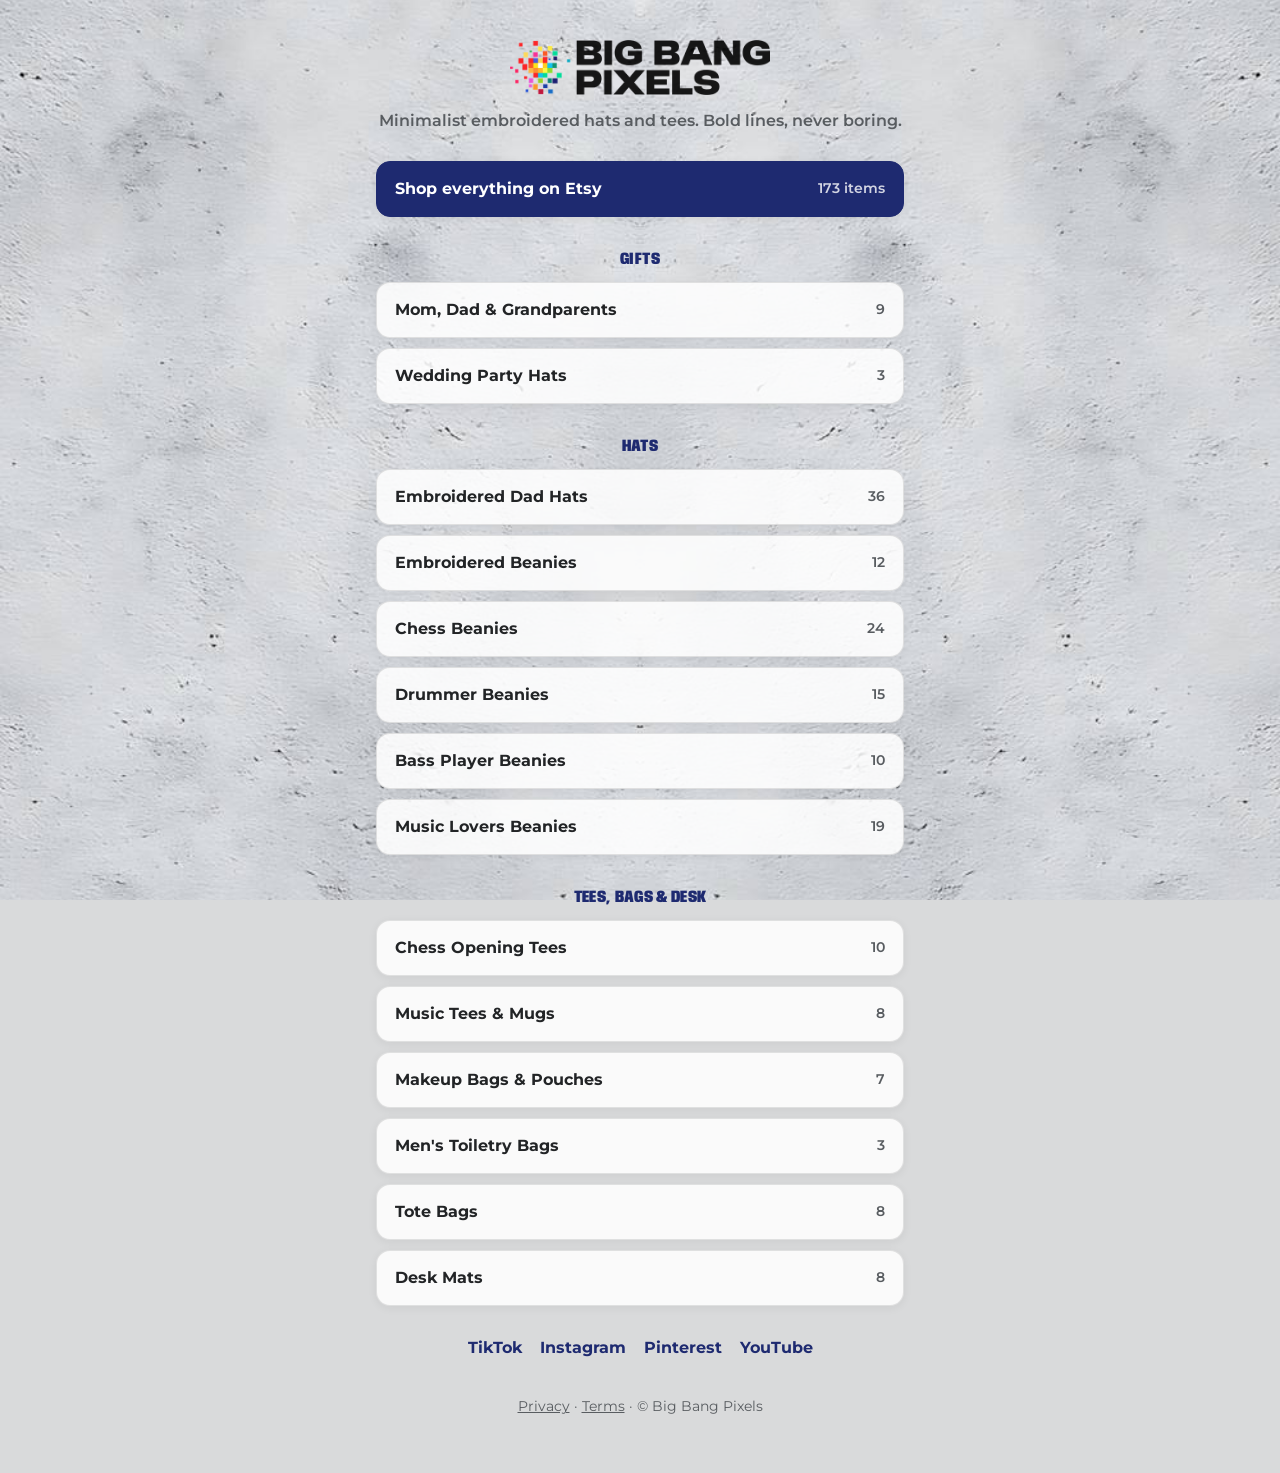
<file: index.html>
<!doctype html>
<html lang="en">
<head>
<meta charset="utf-8">
<meta name="viewport" content="width=device-width, initial-scale=1">
<title>Big Bang Pixels</title>
<meta name="description" content="Minimalist embroidered dad hats, beanies and graphic tees with a bold sense of humor. Shop Big Bang Pixels on Etsy.">
<link rel="icon" href="assets/logo.png">
<link rel="preconnect" href="https://fonts.googleapis.com">
<link rel="preconnect" href="https://fonts.gstatic.com" crossorigin>
<link href="https://fonts.googleapis.com/css2?family=Anybody:wdth,wght@75,900&family=Montserrat:wght@600;700&display=swap" rel="stylesheet">
<link rel="stylesheet" href="assets/style.css">
</head>
<body>
<main>
<img class="logo" src="assets/logo.png" alt="Big Bang Pixels" width="600" height="126">
<p class="tagline">Minimalist embroidered hats and tees. Bold lines, never boring.</p>
<ul class="links"><li class="main"><a href="https://www.etsy.com/shop/BigBangPixelsShop">Shop everything on Etsy <span class="count">173 items</span></a></li></ul>
<h1>Gifts</h1>
<ul class="links"><li><a href="https://www.etsy.com/shop/BigBangPixelsShop?section_id=61507913">Mom, Dad &amp; Grandparents <span class="count">9</span></a></li><li><a href="https://www.etsy.com/shop/BigBangPixelsShop?section_id=61507917">Wedding Party Hats <span class="count">3</span></a></li></ul>
<h1>Hats</h1>
<ul class="links"><li><a href="https://www.etsy.com/shop/BigBangPixelsShop?section_id=53875572">Embroidered Dad Hats <span class="count">36</span></a></li><li><a href="https://www.etsy.com/shop/BigBangPixelsShop?section_id=61342459">Embroidered Beanies <span class="count">12</span></a></li><li><a href="https://www.etsy.com/shop/BigBangPixelsShop?section_id=58641110">Chess Beanies <span class="count">24</span></a></li><li><a href="https://www.etsy.com/shop/BigBangPixelsShop?section_id=58641124">Drummer Beanies <span class="count">15</span></a></li><li><a href="https://www.etsy.com/shop/BigBangPixelsShop?section_id=60914293">Bass Player Beanies <span class="count">10</span></a></li><li><a href="https://www.etsy.com/shop/BigBangPixelsShop?section_id=58641120">Music Lovers Beanies <span class="count">19</span></a></li></ul>
<h1>Tees, bags &amp; desk</h1>
<ul class="links"><li><a href="https://www.etsy.com/shop/BigBangPixelsShop?section_id=58875294">Chess Opening Tees <span class="count">10</span></a></li><li><a href="https://www.etsy.com/shop/BigBangPixelsShop?section_id=58875282">Music Tees &amp; Mugs <span class="count">8</span></a></li><li><a href="https://www.etsy.com/shop/BigBangPixelsShop?section_id=60989013">Makeup Bags &amp; Pouches <span class="count">7</span></a></li><li><a href="https://www.etsy.com/shop/BigBangPixelsShop?section_id=60989031">Men&#x27;s Toiletry Bags <span class="count">3</span></a></li><li><a href="https://www.etsy.com/shop/BigBangPixelsShop?section_id=58658763">Tote Bags <span class="count">8</span></a></li><li><a href="https://www.etsy.com/shop/BigBangPixelsShop?section_id=61209470">Desk Mats <span class="count">8</span></a></li></ul>
<nav class="social" aria-label="Follow Big Bang Pixels"><a href="https://www.tiktok.com/@bigbangpixels">TikTok</a><a href="https://www.instagram.com/bigbangpixels/">Instagram</a><a href="https://www.pinterest.com/bigbangpixels/">Pinterest</a><a href="https://www.youtube.com/channel/UCW3EMFFRzCJnyKkC5wH3Jdw">YouTube</a></nav>
<footer><a href="privacy.html">Privacy</a> &middot; <a href="terms.html">Terms</a> &middot; &copy; Big Bang Pixels</footer>
</main>
</body>
</html>
</file>
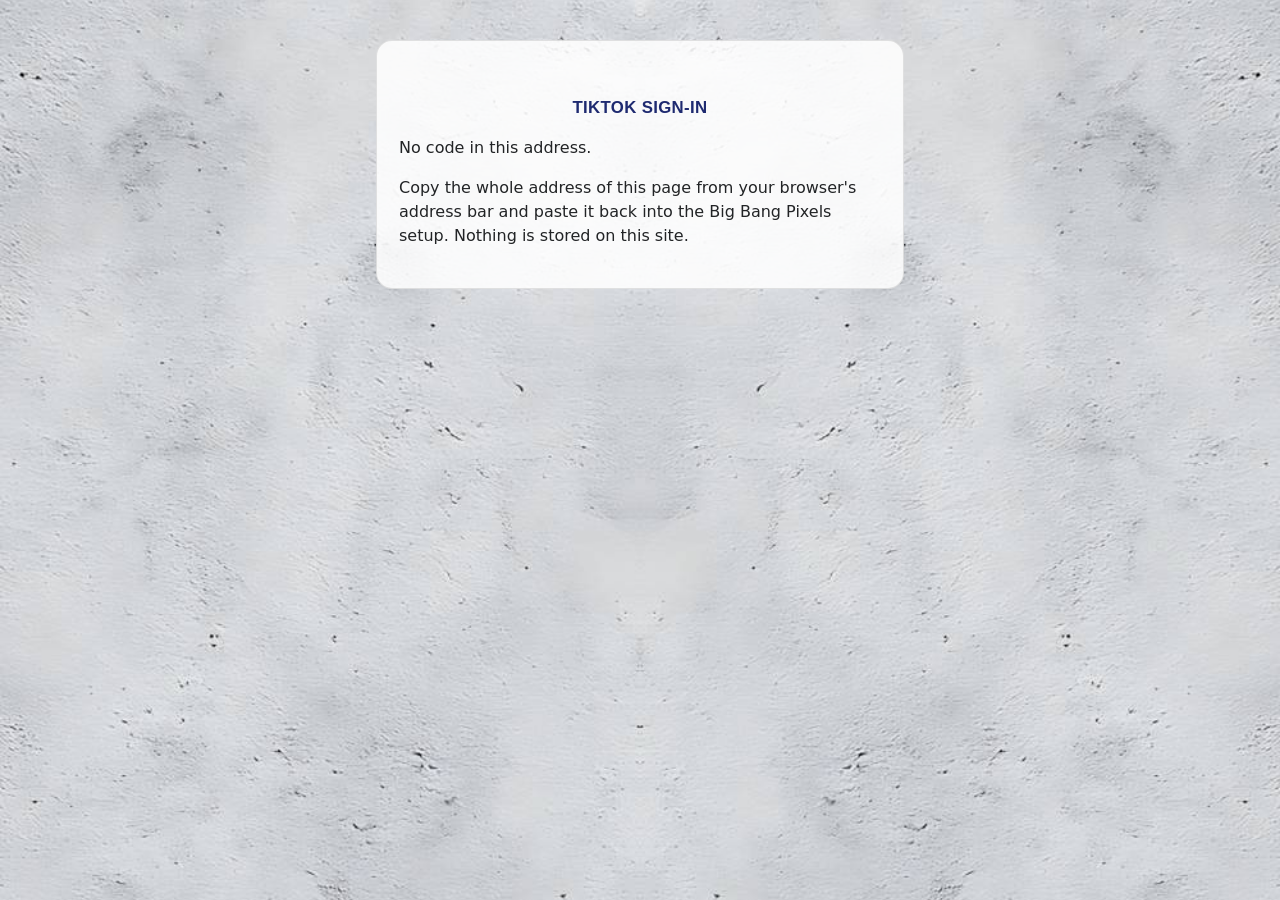
<file: callback.html>
<!doctype html>
<html lang="en">
<head>
<meta charset="utf-8">
<meta name="viewport" content="width=device-width, initial-scale=1">
<meta name="robots" content="noindex">
<title>Connected | Big Bang Pixels</title>
<link rel="icon" href="assets/logo.png">
<link rel="stylesheet" href="assets/style.css">
</head>
<body>
<main>
<article class="doc">
<h1>TikTok sign-in</h1>
<p id="msg">Reading the answer from TikTok...</p>
<p>Copy the whole address of this page from your browser's address bar and paste it back into the Big Bang
Pixels setup. Nothing is stored on this site.</p>
</article>
</main>
<script>
  // OAuth redirect target of the Big Bang Pixels TikTok app (Login Kit). The page only shows whether TikTok sent a
  // code; the setup script on the PC reads the code from the pasted URL and exchanges it. No data leaves the browser.
  const p = new URLSearchParams(location.search);
  const msg = document.getElementById("msg");
  if (p.get("code")) msg.textContent = "TikTok sent an authorization code.";
  else if (p.get("error")) msg.textContent = "TikTok returned an error: " + (p.get("error_description") || p.get("error"));
  else msg.textContent = "No code in this address.";
</script>
</body>
</html>
</file>
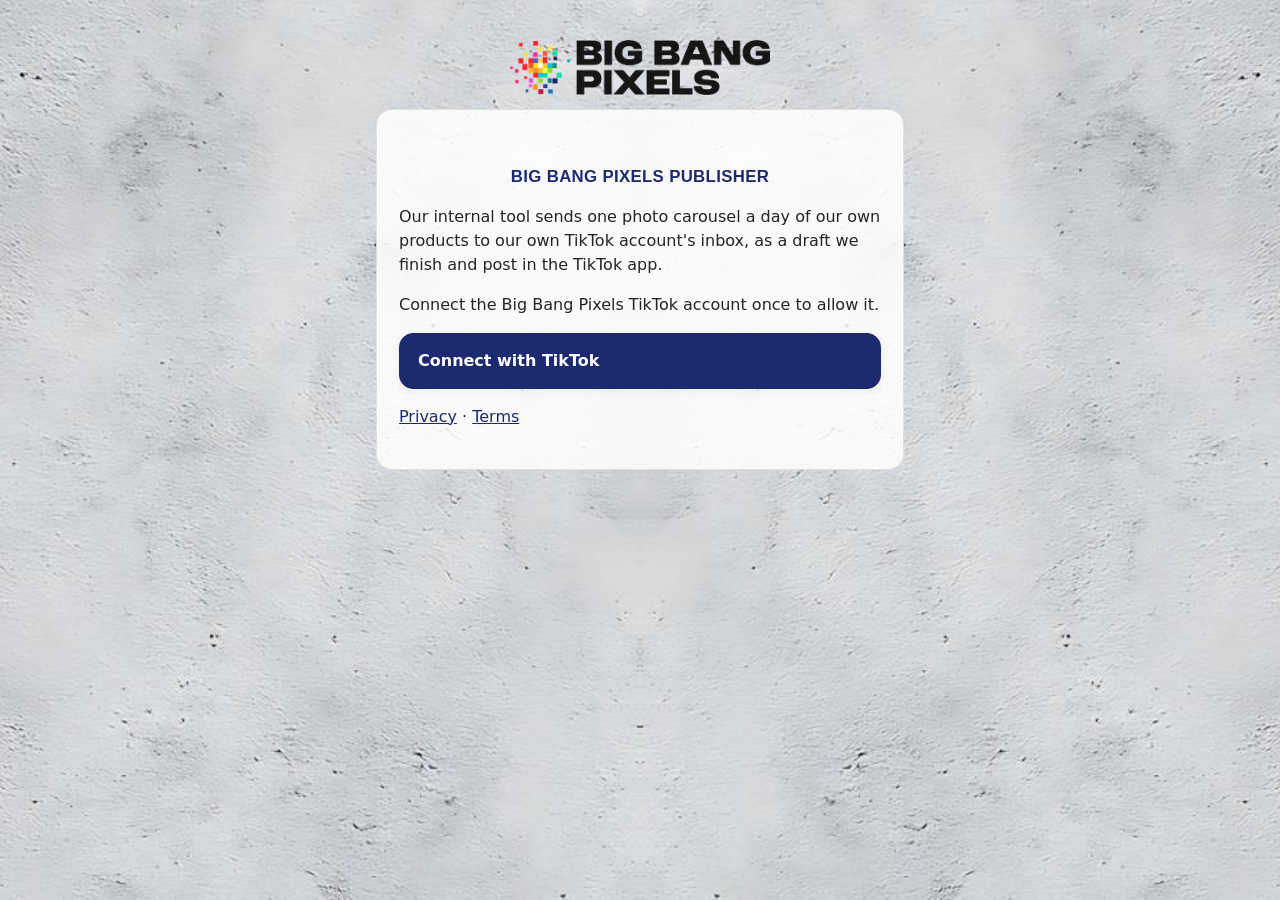
<file: connect.html>
<!doctype html>
<html lang="en">
<head>
<meta charset="utf-8">
<meta name="viewport" content="width=device-width, initial-scale=1">
<meta name="robots" content="noindex">
<title>Connect TikTok | Big Bang Pixels</title>
<link rel="icon" href="assets/logo.png">
<link rel="stylesheet" href="assets/style.css">
</head>
<body>
<main>
<img class="logo" src="assets/logo.png" alt="Big Bang Pixels" width="600" height="126">
<article class="doc">
<h1>Big Bang Pixels Publisher</h1>
<p>Our internal tool sends one photo carousel a day of our own products to our own TikTok account's inbox, as a
draft we finish and post in the TikTok app.</p>
<p>Connect the Big Bang Pixels TikTok account once to allow it.</p>
<ul class="links"><li class="main"><a href="https://www.tiktok.com/v2/auth/authorize/?client_key=sbawilvw0tdkfwiixp&amp;scope=user.info.basic%2Cvideo.upload&amp;response_type=code&amp;redirect_uri=https%3A%2F%2Fsocial.bigbangpixels.store%2Fcallback.html&amp;state=g12LrT9vV5Q7YMO_9qrg0A">Connect with TikTok</a></li></ul>
<p><a href="privacy.html">Privacy</a> &middot; <a href="terms.html">Terms</a></p>
</article>
</main>
</body>
</html>
</file>
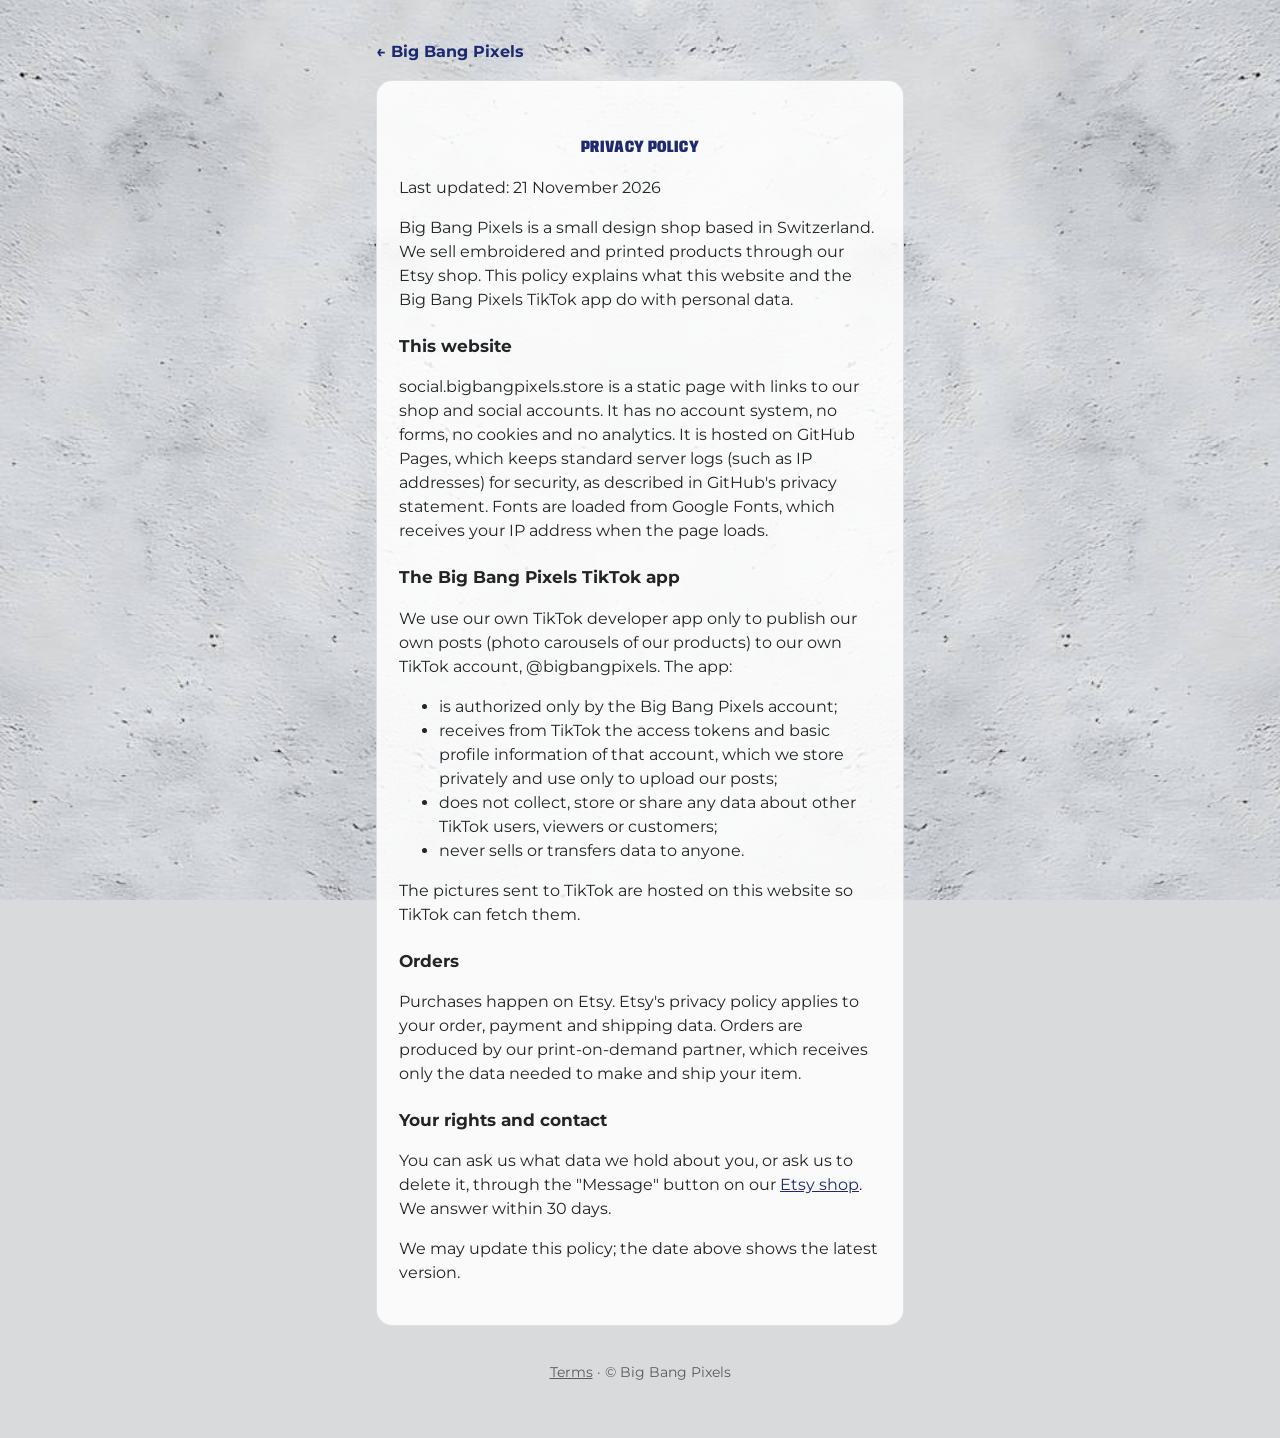
<file: privacy.html>
<!doctype html>
<html lang="en">
<head>
<meta charset="utf-8">
<meta name="viewport" content="width=device-width, initial-scale=1">
<title>Privacy Policy | Big Bang Pixels</title>
<link rel="icon" href="assets/logo.png">
<link rel="preconnect" href="https://fonts.googleapis.com">
<link rel="preconnect" href="https://fonts.gstatic.com" crossorigin>
<link href="https://fonts.googleapis.com/css2?family=Anybody:wdth,wght@75,900&family=Montserrat:wght@600;700&display=swap" rel="stylesheet">
<link rel="stylesheet" href="assets/style.css">
</head>
<body>
<main>
<a class="back" href="./">&larr; Big Bang Pixels</a>
<article class="doc">
<h1>Privacy Policy</h1>
<p>Last updated: 21 November 2026</p>
<p>Big Bang Pixels is a small design shop based in Switzerland. We sell embroidered and printed products through our
Etsy shop. This policy explains what this website and the Big Bang Pixels TikTok app do with personal data.</p>

<h2>This website</h2>
<p>social.bigbangpixels.store is a static page with links to our shop and social accounts. It has no account system,
no forms, no cookies and no analytics. It is hosted on GitHub Pages, which keeps standard server logs (such as IP
addresses) for security, as described in GitHub's privacy statement. Fonts are loaded from Google Fonts, which
receives your IP address when the page loads.</p>

<h2>The Big Bang Pixels TikTok app</h2>
<p>We use our own TikTok developer app only to publish our own posts (photo carousels of our products) to our own
TikTok account, @bigbangpixels. The app:</p>
<ul>
<li>is authorized only by the Big Bang Pixels account;</li>
<li>receives from TikTok the access tokens and basic profile information of that account, which we store privately
and use only to upload our posts;</li>
<li>does not collect, store or share any data about other TikTok users, viewers or customers;</li>
<li>never sells or transfers data to anyone.</li>
</ul>
<p>The pictures sent to TikTok are hosted on this website so TikTok can fetch them.</p>

<h2>Orders</h2>
<p>Purchases happen on Etsy. Etsy's privacy policy applies to your order, payment and shipping data. Orders are
produced by our print-on-demand partner, which receives only the data needed to make and ship your item.</p>

<h2>Your rights and contact</h2>
<p>You can ask us what data we hold about you, or ask us to delete it, through the "Message" button on our
<a href="https://www.etsy.com/shop/BigBangPixelsShop">Etsy shop</a>. We answer within 30 days.</p>
<p>We may update this policy; the date above shows the latest version.</p>
</article>
<footer><a href="terms.html">Terms</a> &middot; &copy; Big Bang Pixels</footer>
</main>
</body>
</html>
</file>
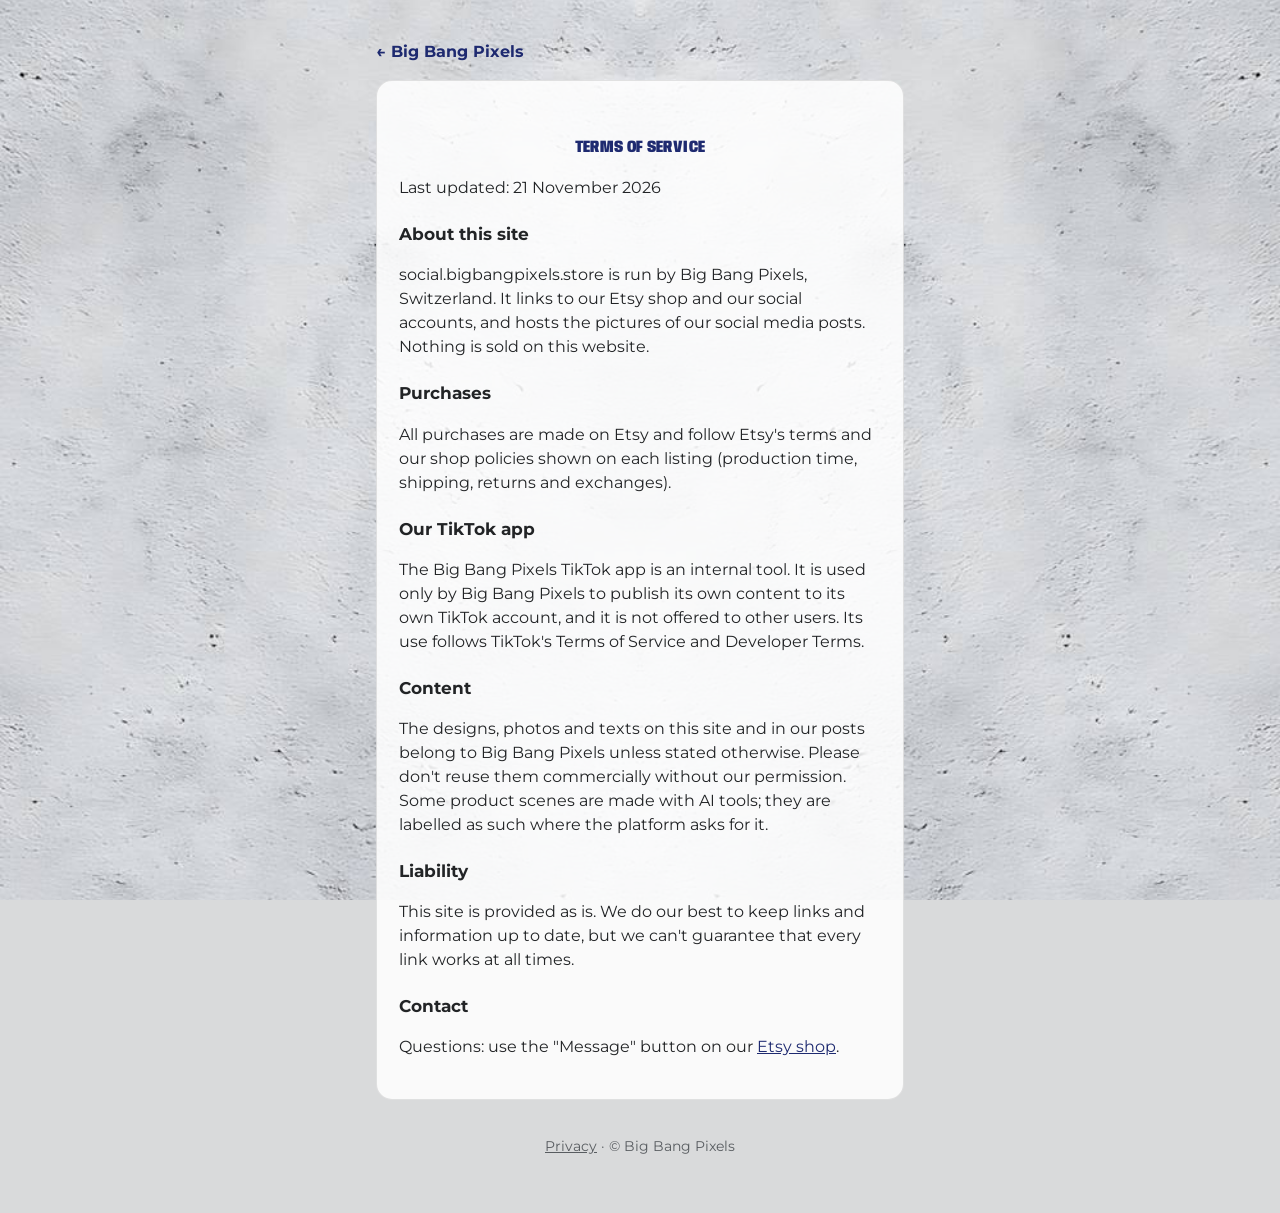
<file: terms.html>
<!doctype html>
<html lang="en">
<head>
<meta charset="utf-8">
<meta name="viewport" content="width=device-width, initial-scale=1">
<title>Terms of Service | Big Bang Pixels</title>
<link rel="icon" href="assets/logo.png">
<link rel="preconnect" href="https://fonts.googleapis.com">
<link rel="preconnect" href="https://fonts.gstatic.com" crossorigin>
<link href="https://fonts.googleapis.com/css2?family=Anybody:wdth,wght@75,900&family=Montserrat:wght@600;700&display=swap" rel="stylesheet">
<link rel="stylesheet" href="assets/style.css">
</head>
<body>
<main>
<a class="back" href="./">&larr; Big Bang Pixels</a>
<article class="doc">
<h1>Terms of Service</h1>
<p>Last updated: 21 November 2026</p>

<h2>About this site</h2>
<p>social.bigbangpixels.store is run by Big Bang Pixels, Switzerland. It links to our Etsy shop and our social
accounts, and hosts the pictures of our social media posts. Nothing is sold on this website.</p>

<h2>Purchases</h2>
<p>All purchases are made on Etsy and follow Etsy's terms and our shop policies shown on each listing (production
time, shipping, returns and exchanges).</p>

<h2>Our TikTok app</h2>
<p>The Big Bang Pixels TikTok app is an internal tool. It is used only by Big Bang Pixels to publish its own content
to its own TikTok account, and it is not offered to other users. Its use follows TikTok's Terms of Service and
Developer Terms.</p>

<h2>Content</h2>
<p>The designs, photos and texts on this site and in our posts belong to Big Bang Pixels unless stated otherwise.
Please don't reuse them commercially without our permission. Some product scenes are made with AI tools; they are
labelled as such where the platform asks for it.</p>

<h2>Liability</h2>
<p>This site is provided as is. We do our best to keep links and information up to date, but we can't guarantee that
every link works at all times.</p>

<h2>Contact</h2>
<p>Questions: use the "Message" button on our <a href="https://www.etsy.com/shop/BigBangPixelsShop">Etsy shop</a>.</p>
</article>
<footer><a href="privacy.html">Privacy</a> &middot; &copy; Big Bang Pixels</footer>
</main>
</body>
</html>
</file>
<file: assets/style.css>
:root {
  --ink: #222426;
  --muted: #585c60;
  --accent: #1e2a70;
  --card: rgba(255, 255, 255, 0.86);
  --card-hover: #ffffff;
  --line: rgba(34, 36, 38, 0.12);
}
* { box-sizing: border-box; }
html { -webkit-text-size-adjust: 100%; }
body {
  margin: 0;
  min-height: 100vh;
  font-family: "Montserrat", system-ui, sans-serif;
  color: var(--ink);
  background: #d9dadb url("cement.jpg") center / cover fixed;
  line-height: 1.5;
}
main { max-width: 560px; margin: 0 auto; padding: 40px 16px 56px; }
.logo { display: block; width: min(260px, 70%); height: auto; margin: 0 auto 14px; }
.tagline { text-align: center; color: var(--muted); font-weight: 600; margin: 0 0 28px; }
h1 {
  font-family: "Anybody", "Montserrat", sans-serif;
  font-weight: 900; font-stretch: 75%;
  text-transform: uppercase; letter-spacing: 0.02em;
  font-size: 1.05rem; color: var(--accent);
  margin: 30px 0 10px; text-align: center;
}
.links { list-style: none; padding: 0; margin: 0; display: grid; gap: 10px; }
.links a {
  display: flex; justify-content: space-between; align-items: center; gap: 12px;
  padding: 15px 18px; border-radius: 14px;
  background: var(--card); border: 1px solid var(--line);
  color: var(--ink); text-decoration: none; font-weight: 700;
  box-shadow: 0 2px 10px rgba(0, 0, 0, 0.06);
  transition: background 0.15s, transform 0.15s;
}
.links a:hover, .links a:focus-visible { background: var(--card-hover); transform: translateY(-1px); }
.links a:focus-visible { outline: 3px solid var(--accent); outline-offset: 2px; }
.links .main a { background: var(--accent); color: #fff; border-color: var(--accent); }
.links .count { font-weight: 600; color: var(--muted); font-size: 0.9rem; white-space: nowrap; }
.links .main .count { color: rgba(255, 255, 255, 0.8); }
.social { display: flex; justify-content: center; flex-wrap: wrap; gap: 10px 18px; margin: 30px 0 0; }
.social a { color: var(--accent); font-weight: 700; text-decoration: none; }
.social a:hover { text-decoration: underline; }
footer { text-align: center; color: var(--muted); font-size: 0.85rem; margin-top: 36px; }
footer a { color: var(--muted); }
.doc { background: var(--card); border: 1px solid var(--line); border-radius: 16px; padding: 24px 22px; }
.doc h2 { font-size: 1.05rem; margin: 22px 0 6px; }
.doc p, .doc li { color: var(--ink); }
.doc a { color: var(--accent); }
.back { display: inline-block; margin-bottom: 16px; color: var(--accent); font-weight: 700; text-decoration: none; }
</file>
